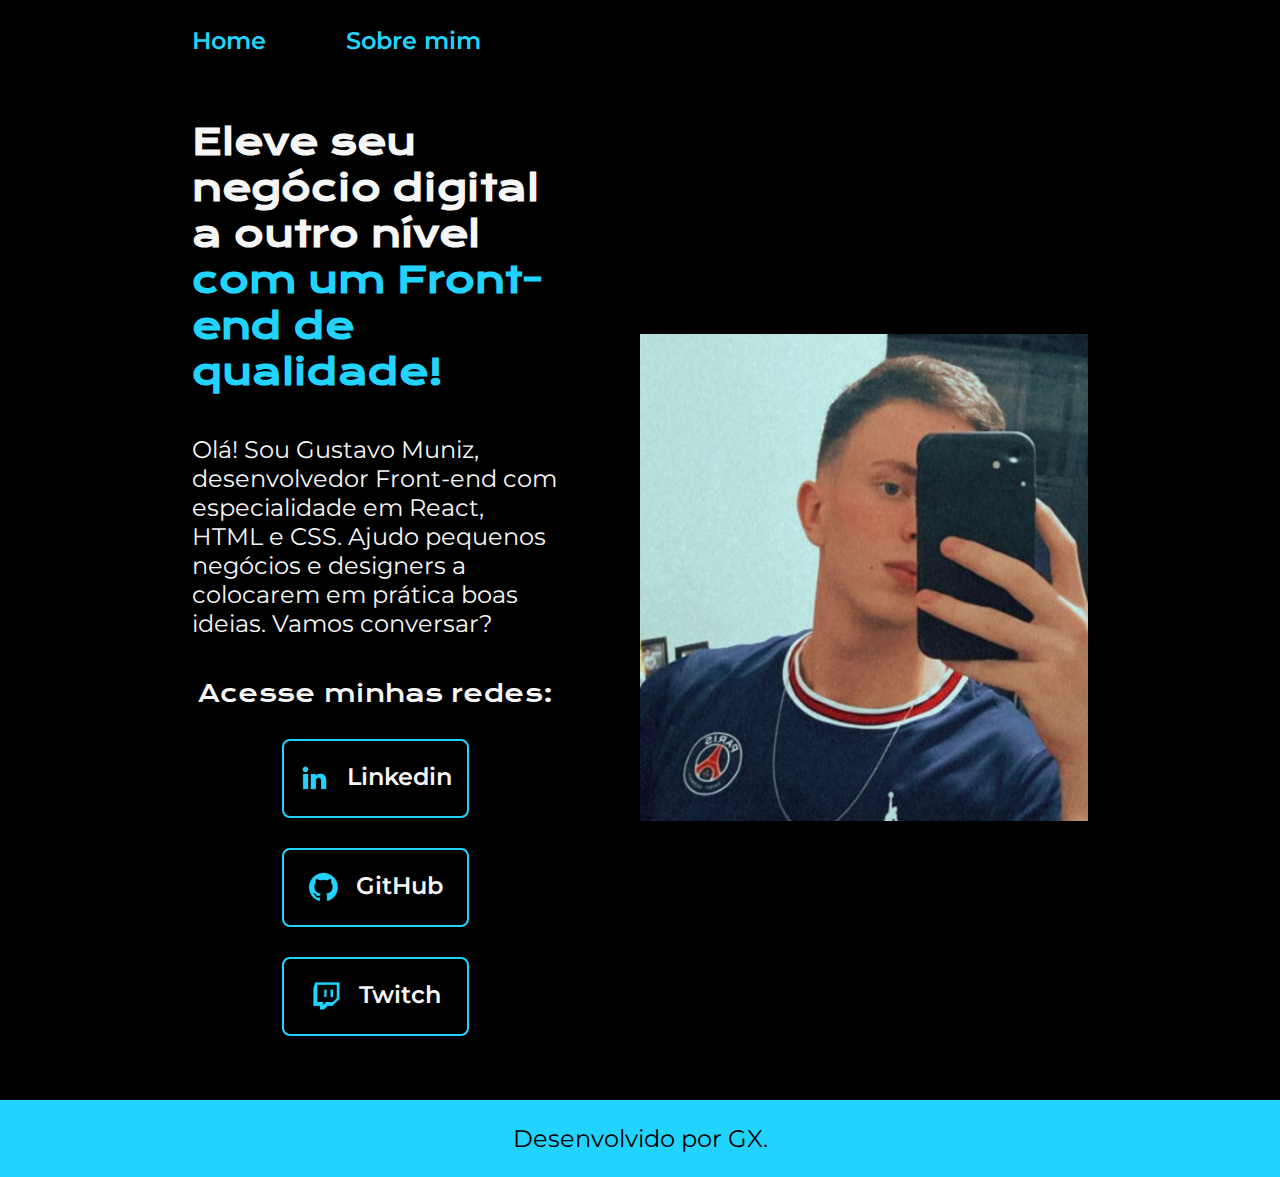
<file: index.html>
<!DOCTYPE html>
<html lang="pt-br">
<head>
    <meta charset="UTF-8">
    <meta name="viewport" content="width=device-width, initial-scale=1.0">
    <title>Document</title>
    <link rel="stylesheet" href="./styles/style.css">
</head>
<body>
    <header class="cabecalho">
        <nav class="cabecalho__menu">
            <a class="cabecalho__menu__link" href="index.html">Home</a>
            <a class="cabecalho__menu__link" href="about.html">Sobre mim</a>
        </nav>
    </header>

    <main class="apresentacao">
        <section class="apresentacao-conteudo">
            <h1 class="apresentacao-conteudo-titulo">Eleve seu negócio digital a outro nível <strong class="titulo-destaque">com um Front-end de qualidade!</strong></h1>
            <p class="apresentacao-conteudo-texto">Olá! Sou Gustavo Muniz, desenvolvedor Front-end com especialidade em React, HTML e CSS. Ajudo pequenos negócios e designers a colocarem em prática boas ideias. Vamos conversar?</p>

            <div class="apresentacao__links">
                <h2 class="apresentacao__links__subtitulo">Acesse minhas redes:</h2>
                <a class="apresentacao__links__navegacao" href="https://www.linkedin.com/in/gustavo-muniz-668b6822b/">
                    <img src="./src/images/linkedin.png" alt="icone do linkedin">
                    Linkedin</a>
                <a class="apresentacao__links__navegacao" href="https://github.com/MunizZ9">
                    <img src="./src/images/github.png" alt="">
                    GitHub</a>
                    <a class="apresentacao__links__navegacao" href="https://github.com/MunizZ9">
                        <img src="./src/images/twitch.png" alt="">
                        Twitch</a>
            </div>
        </section>
        
        <img class="apresentacao__imagem" src="./src/images/gximage.jpg" alt="foto da joana santos progamando">
    </main>

    <footer class="rodape">
        <p>Desenvolvido por GX.</p>
    </footer>
</body>
</html>
</file>
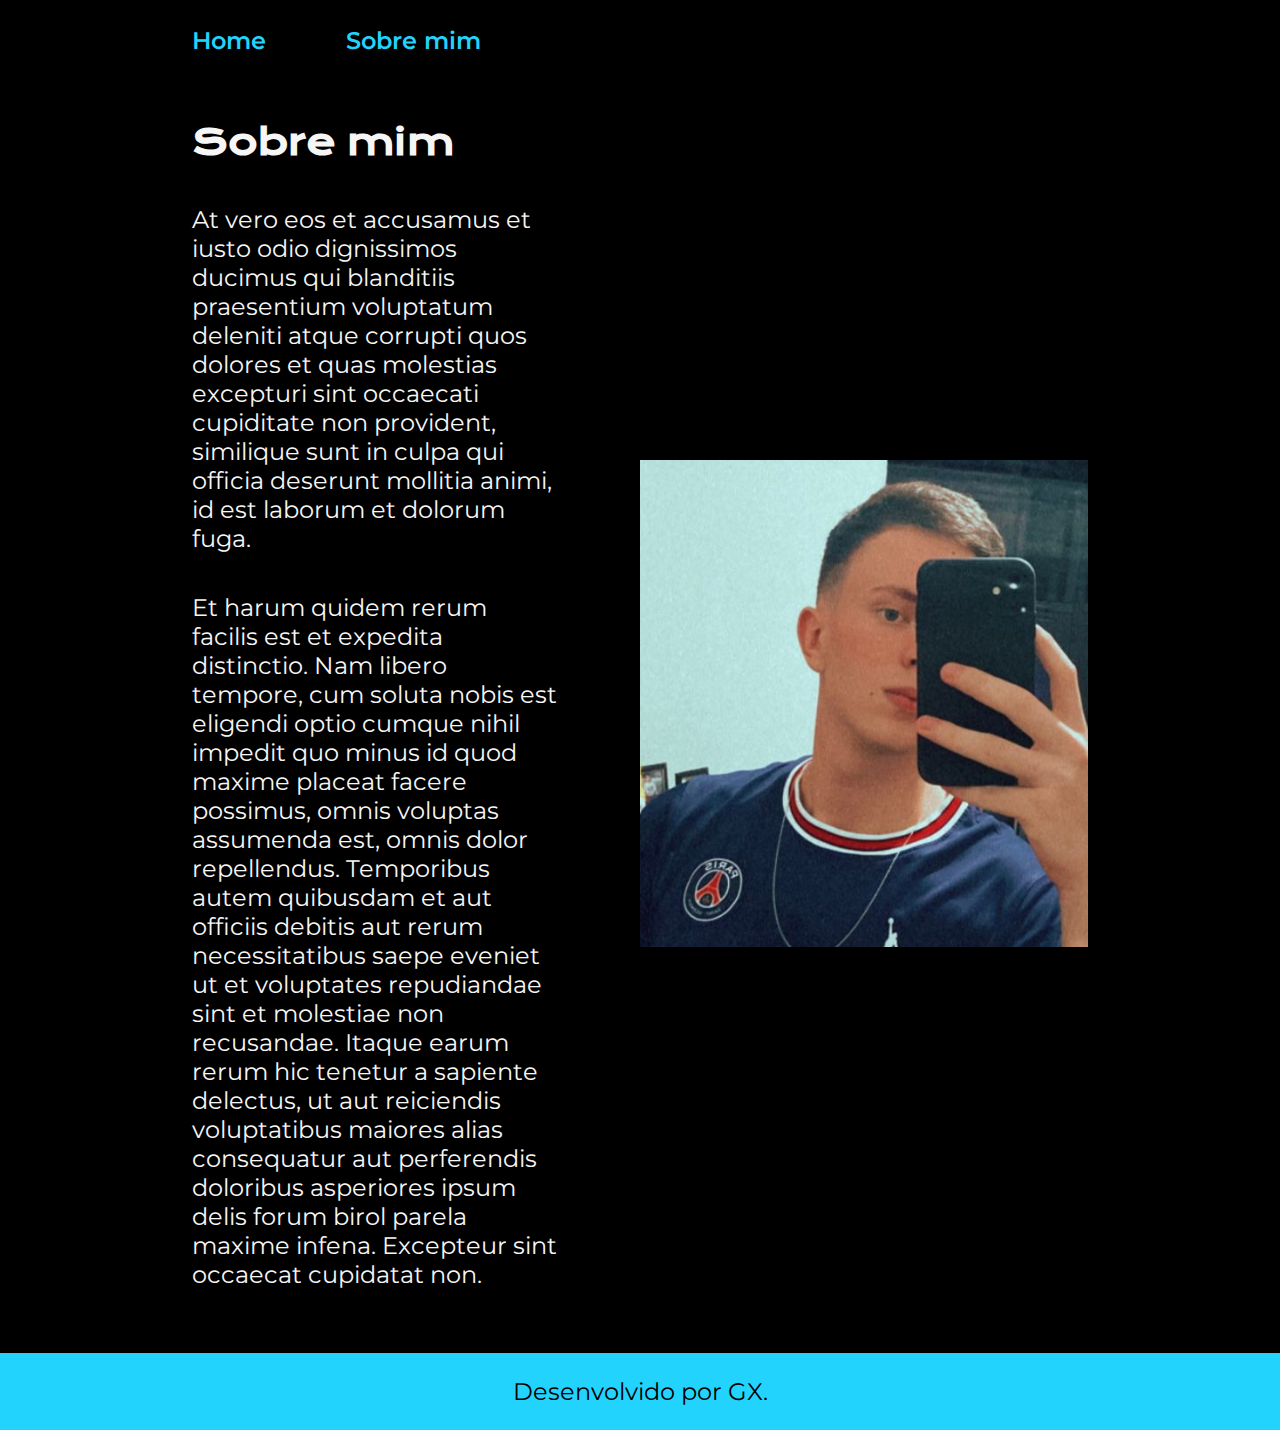
<file: about.html>
<!DOCTYPE html>
<html lang="pt-br">
<head>
    <meta charset="UTF-8">
    <meta name="viewport" content="width=device-width, initial-scale=1.0">
    <title>Sobre mim</title>
    <link rel="stylesheet" href="./styles/style.css">
</head>
<body>

    <header class="cabecalho">
        <nav class="cabecalho__menu">
            <a class="cabecalho__menu__link" href="index.html">Home</a>
            <a class="cabecalho__menu__link" href="about.html">Sobre mim</a>
        </nav>
    </header>

    <main class="apresentacao">
        <section class="apresentacao-conteudo">
            <h1 class="apresentacao-conteudo-titulo">Sobre mim</h1>

            <p class="apresentacao-conteudo-texto">At vero eos et accusamus et iusto odio dignissimos ducimus qui blanditiis praesentium voluptatum deleniti atque corrupti quos dolores et quas molestias excepturi sint occaecati cupiditate non provident, similique sunt in culpa qui officia deserunt mollitia animi, id est laborum et dolorum fuga.</p>
            <p class="apresentacao-conteudo-texto">Et harum quidem rerum facilis est et expedita distinctio. Nam libero tempore, cum soluta nobis est eligendi optio cumque nihil impedit quo minus id quod maxime placeat facere possimus, omnis voluptas assumenda est, omnis dolor repellendus. Temporibus autem quibusdam et aut officiis debitis aut rerum necessitatibus saepe eveniet ut et voluptates repudiandae sint et molestiae non recusandae. Itaque earum rerum hic tenetur a sapiente delectus, ut aut reiciendis voluptatibus maiores alias consequatur aut perferendis doloribus asperiores ipsum delis forum birol parela maxime infena. Excepteur sint occaecat cupidatat non.</p>
        </section>
        <img class="apresentacao__imagem" src="./src/images/gximage.jpg" alt="">
    </main>

    <footer class="rodape">
        <p>Desenvolvido por GX.</p>
    </footer>

</body>
</html>
</file>
<file: styles/style.css>
@import url('https://fonts.googleapis.com/css2?family=Krona+One&family=Montserrat:wght@400;600&family=Poppins:wght@300;500;800&display=swap');

:root{
    --cor-primaria: #000000;
    --cor-secundaria: #f6f6f6;
    --cor-terciaria: #22D4FD;
    --cor-hover: #272727;

    --fonte-primaria: 'Krona One', sans-serif;
    --fonte-secundaria: 'Montserrat', sans-serif;
}

* {
    margin: 0;
    padding: 0;
    text-decoration: none;
}

body{
    box-sizing: border-box;
    background-color: var(--cor-primaria);
    color: var(--cor-secundaria);
}

.cabecalho{
    padding: 2% 0% 0% 15%;
}

.cabecalho__menu{
    display: flex;
    gap: 80px;
}

.cabecalho__menu__link{
    font-family: var(--fonte-secundaria);
    font-size: 1.5rem;
    font-weight: 600;
    color: var(--cor-terciaria);
}

.apresentacao {
    padding: 5% 15%;
    gap: 82px;
    display: flex;
    align-items: center;
    justify-content: space-between;
}

.apresentacao-conteudo{
    width: 50%; 
    display: flex;
    flex-direction: column;
    gap: 40px;
}

.apresentacao-conteudo-titulo{
    font-size: 2.25rem;
    font-family: var(--fonte-primaria)
}

body h1 .titulo-destaque{
    color: var(--cor-terciaria);
}


.apresentacao-conteudo-texto{
    font-size: 1.5rem;
    font-family: var(--fonte-secundaria)
}

.apresentacao__links{
    display: flex;
    flex-direction: column;
    align-items: center;
    gap: 30px;
}

.apresentacao__links__subtitulo{
    font-family: var(--fonte-primaria);
    font-size: 1.5rem;
    font-weight: 400;
}

.apresentacao__links__navegacao{
    display: flex;
    justify-content: center;
    gap: 16px;
    color: var(--cor-secundaria);
    border: 2px solid var(--cor-terciaria);
    width: 50%;
    text-align: center;
    border-radius: 8px;
    font-size: 1.5rem;
    font-family: var(--fonte-secundaria);
    font-weight: 600;
    padding: 21.5px 0px;
}

.apresentacao__links__navegacao:hover{
    background-color: var(--cor-hover);
}

.apresentacao__imagem{
    width: 50%;
}

.rodape{
    padding: 24px;
    text-align: center;
    color: var(--cor-primaria);
    background-color: var(--cor-terciaria);
    font-family: var(--fonte-secundaria);
    font-size: 1.5rem;
    font-weight: 400;
}

@media (max-width: 1200px) {

    .cabecalho{
        padding: 10%;
    }

    .cabecalho__menu{
        justify-content: center;
    }

    .apresentacao {
        flex-direction: column-reverse;
        padding: 5% 5%;
    }

    .apresentacao-conteudo{
        width: auto;
    }
    
}
</file>
